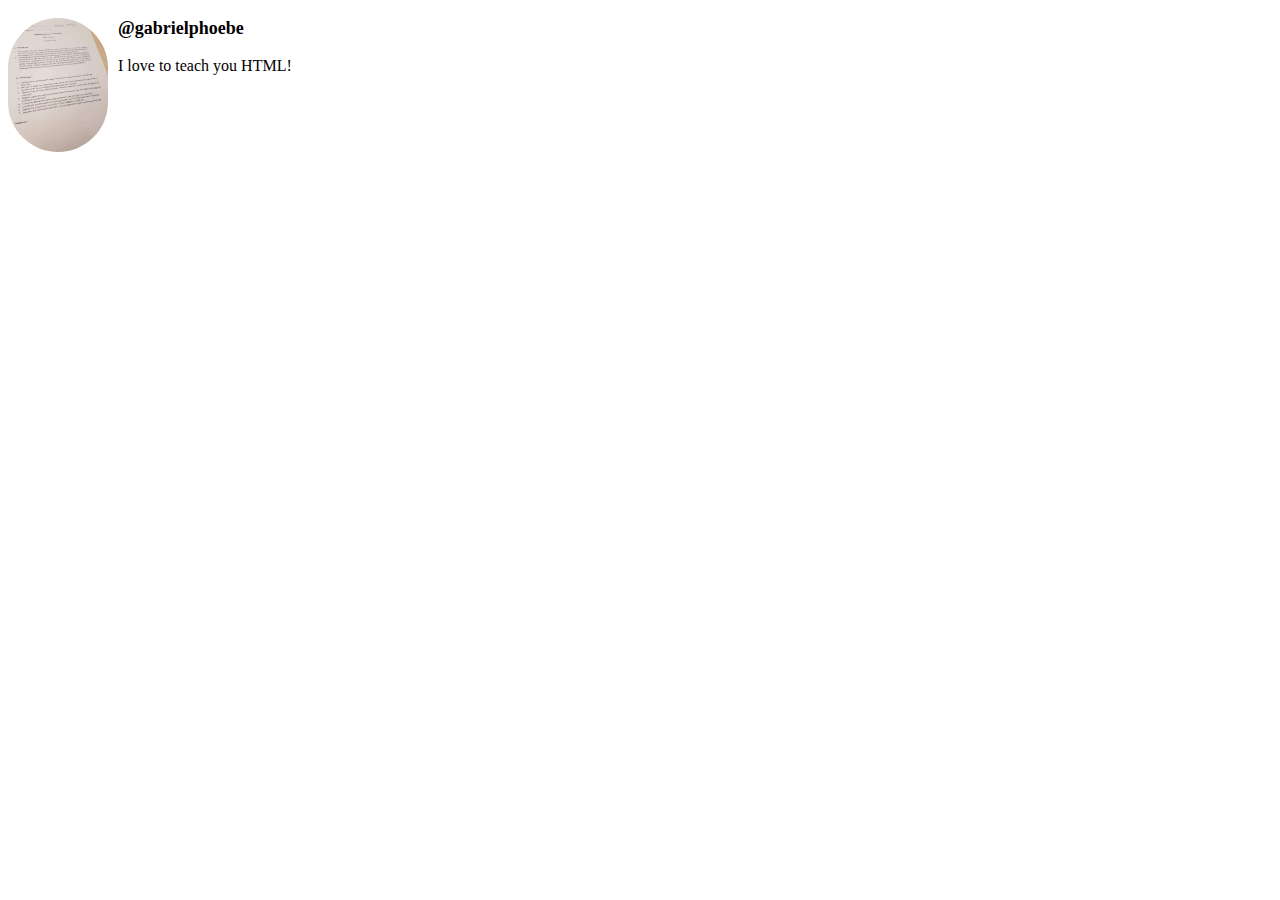
<file: index.html>
<!DOCTYPE html>
<html lang="en">
  <head>
    <title>My first web page</title>
    <style>
      img {
        width: 100px;
        border-radius: 50px;
        float: left;
        margin-right: 10px;
      }
      .username {
        font-size: large;
        font-weight: bold;
      }
    </style>
  </head>
  <body>
    <img src="images/networks.jpg" alt="An image of Gabriel Phoebe" />
    <p class="username">@gabrielphoebe</p>
    <p>I love to teach you HTML!</p>
  </body>
</html>
</file>
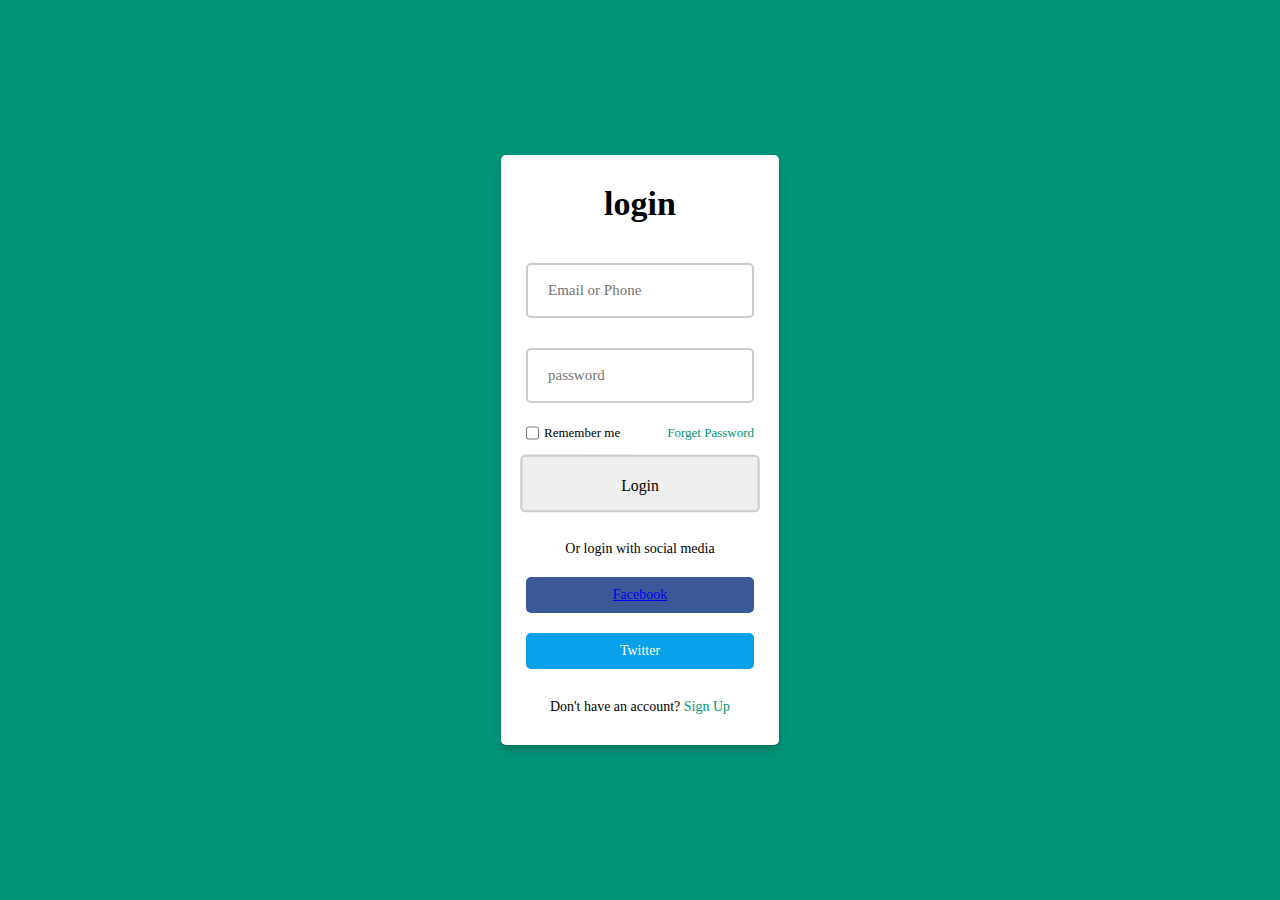
<file: about.html>
<!DOCTYPE html>
<html lang="en">
  <head>
    <title>Login Form</title>
    <link rel="stylesheet" href="style.css">
  </head>
  <body>
    <div class="wrapper">
      <div class="title">
        login

    </div>
    <form action="#">
      <div class="input-box">
        <input type="text"
        placeholder="Email or Phone" required>

      </div>
      <div class ="input-box">
        <input type="password"
        placeholder="password" required>
      </div>
      <div class="remember-forget">
        <div class="remember">
          <input type="checkbox"> Remember me
      </div>
      <div class="forget">
       <a href="#">Forget Password</a> 
      </div>
      </div>
      <div class="input-box button">
        <input type="submit" value="Login">
      </div>
      <div class="option">
        Or login with social media
        <div class="facebook">
          <a href="#">
            <i class ='bx bxl-facebook'></i>
            Facebook
          </a>

        </div>
        <div class="twitter">
          <a href="#">
            <i class='bx bxl-twitter'></i>
            Twitter
          </a>
        </div>
      </div>
      <div class="signup-link">
              Don't have an account? <a 
              href="#">Sign Up</a>

      </div>
      </form>
    
  </body>
</html>
</file>
<file: style.css>
*{
    margin: 0;
    padding: 0;
    box-sizing: border-box;
    font-family: "Popping";
}
body{
    height: 100vh;
    display: grid;
    place-items: center;
    background: #009579;
    padding: 15px 20px;
}
.wrapper{
    background: #3AB795;
    padding: 30px 25px;
    border-radius: 5px;
    box-shadow: 0 5px 10px rgba(0,0,0,0.2);
    background: #fff;
}
.wrapper .title{
    font-size: 34px;
    font-weight: 600;
    margin: 0 0 40px 0;
    text-align: center;
}

.wrapper form .input-box{
    width: 100%;
    height: 55px;
    margin-bottom: 30px;
}
.wrapper form .remember-forget{
    display: flex;
    align-items: center;
    justify-content: space-between;
    margin: -8px 0 15px 0;
}
.wrapper form .remember{
    display: flex;
    font-size: 13px;
    font-weight: 500;
    color:009579;
}
.wrapper form .remember input{
    margin-right: 5px;
}
.wrapper form .forget{
    font-size: 13px;
    font-weight: 500;
}
.wrapper form .input-box input{
    width: 100%;
    height: 100%;
    border-radius: 5px;
    outline: none;
    border:2px solid #ccc;
    padding: 20px;
    font-size: 15px;
    transition:all 0.3s ease;
}
.wrapper form .input-box input:hover,
.wrapper form .input-box input:valid{
    transform: scale(1.05);
}
.wrapper form .remember a{
    text-decoration: none;
    color: #009579;
}
.wrapper form .forget a{
    text-decoration: none;
    color: #009579;
}
.wrapper form .forget a:hover{
    text-decoration: underline;
}
.wrapper form . button input[type="submit"]{
    padding: 0;
    font-size: 18px;
    font-weight: 500;
    background: #009579;
    color:#fff;
    border: none;
    transform: none;
}
form .option{
    text-align: center;
    margin:30px 0 15px 0;
    font-size:14px;
    font-weight:400;
}
form .option .facebook,
form .option .twitter{
    margin: 20px 0;
    padding: 10px 15px;
    background: #3b5998;
    border-radius: 5px;
    font-weight: 500;
}
font .option .facebook a,
form .option .twitter a{
    text-decoration: none;
    color: #fff;
    align-items: center;
    justify-content: center;
}
form .option .twitter{
    background: #08a0e9;
}
.wrapper form .signup-link{
    text-align: center;
    font-size: 14px;
    margin-top: 30px;
}
.wrapper form .signup-link a{
    text-decoration: none;
    color: #009579;
}
.wrapper .form .signup-link a:hover{
    text-decoration: underline;
}
</file>
